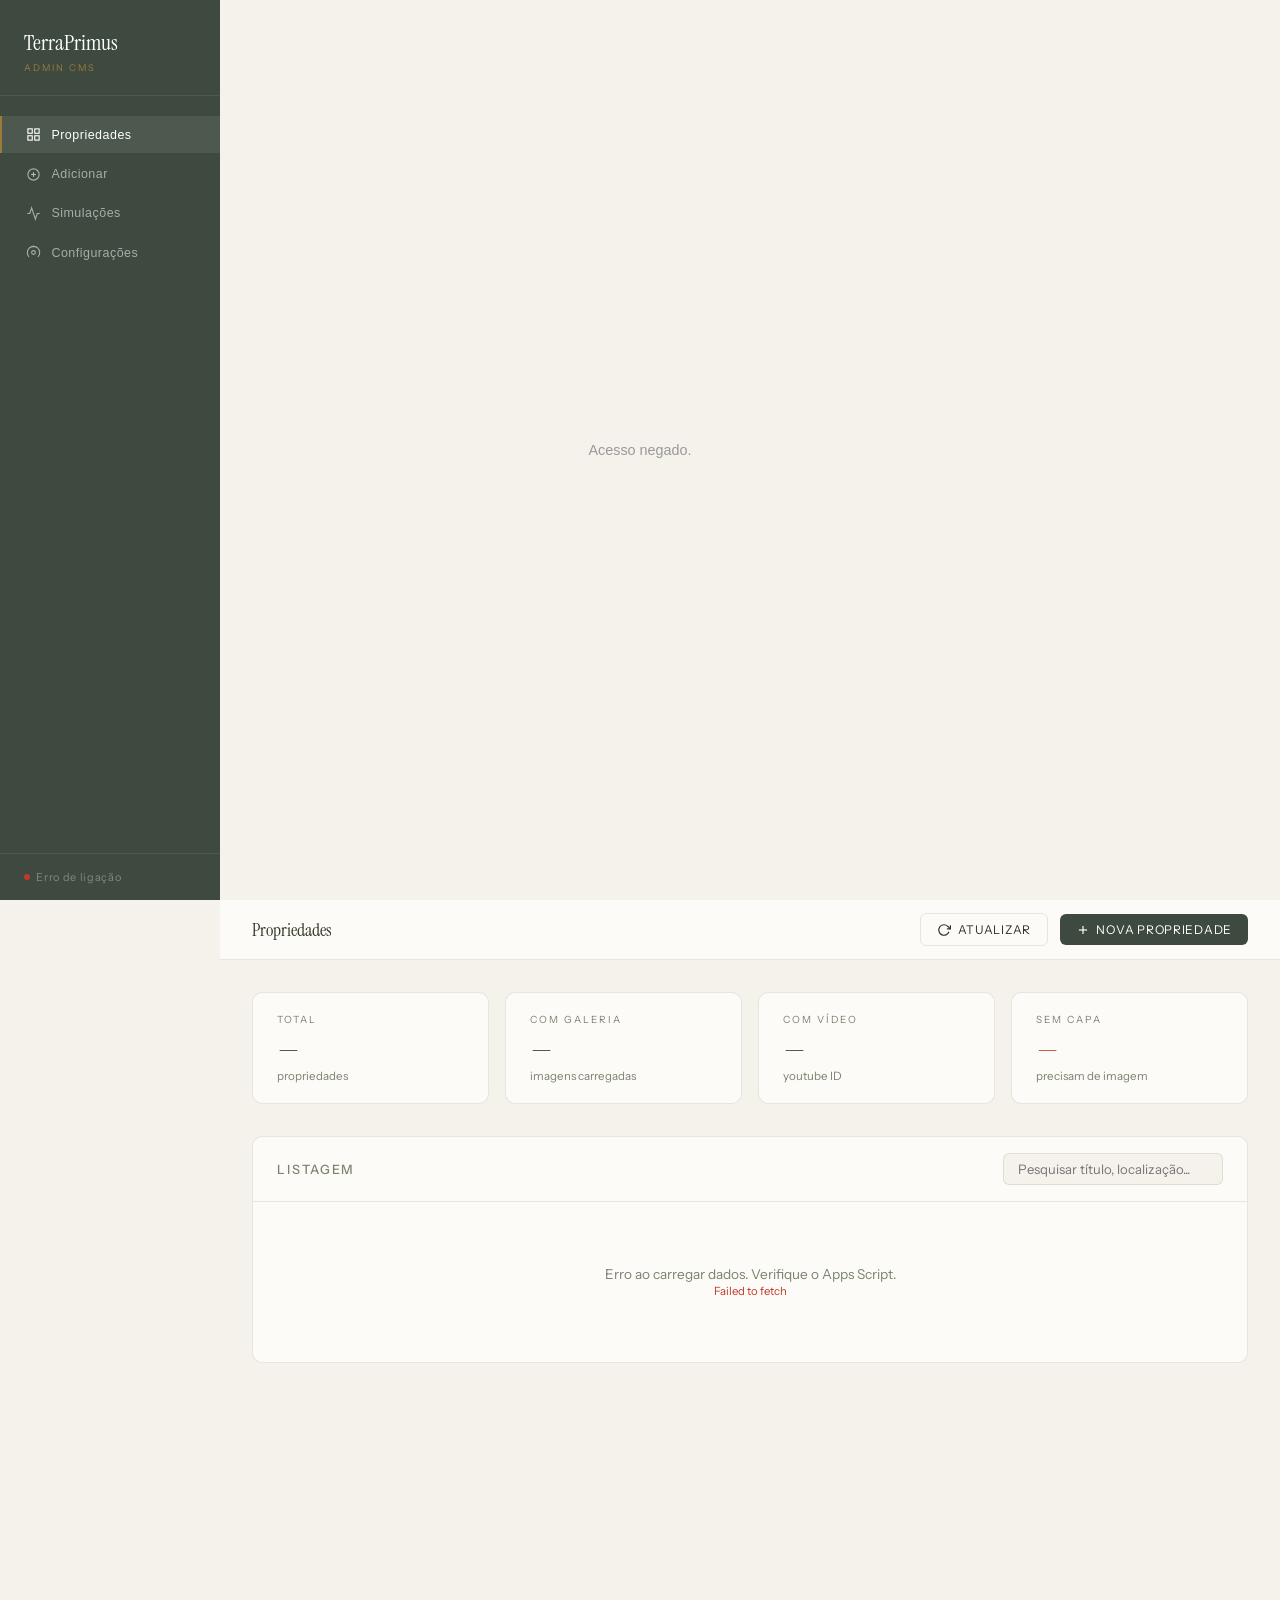
<file: admin.html>
<!DOCTYPE html>
<html lang="pt">
<head>
    <meta charset="UTF-8">
    <meta name="viewport" content="width=device-width, initial-scale=1.0">
    <title>TerraPrimus · Admin CMS</title>
    <link href="https://fonts.googleapis.com/css2?family=Instrument+Sans:wght@300;400;500;600&family=Instrument+Serif:ital@0;1&display=swap" rel="stylesheet">
    <style>
        :root {
            --bg:        #F5F2EC;
            --surface:   #FDFBF7;
            --border:    rgba(62,74,63,0.12);
            --olive:     #3E4A3F;
            --olive-lt:  #C9D2C2;
            --gold:      #9C7A3C;
            --text:      #2F3526;
            --muted:     #7A8270;
            --danger:    #C0392B;
            --success:   #2E7D32;
            --radius:    10px;
        }

        *, *::before, *::after { box-sizing: border-box; margin: 0; padding: 0; }

        body {
            font-family: 'Instrument Sans', sans-serif;
            background: var(--bg);
            color: var(--text);
            min-height: 100vh;
            font-size: 0.9rem;
        }

        /* ── LAYOUT ── */
        .layout { display: flex; min-height: 100vh; }

        /* ── SIDEBAR ── */
        .sidebar {
            width: 220px;
            flex-shrink: 0;
            background: var(--olive);
            display: flex;
            flex-direction: column;
            position: fixed;
            top: 0; left: 0;
            height: 100vh;
            z-index: 100;
        }

        .sidebar-logo {
            padding: 1.75rem 1.5rem 1.25rem;
            border-bottom: 1px solid rgba(255,255,255,0.08);
        }
        .sidebar-logo span {
            font-family: 'Instrument Serif', serif;
            font-size: 1.4rem;
            color: #fff;
            display: block;
        }
        .sidebar-logo small {
            font-size: 0.58rem;
            letter-spacing: 0.22em;
            text-transform: uppercase;
            color: var(--gold);
        }

        .sidebar-nav {
            flex: 1;
            padding: 1.25rem 0;
            display: flex;
            flex-direction: column;
            gap: 2px;
        }

        .nav-item {
            display: flex;
            align-items: center;
            gap: 0.65rem;
            padding: 0.7rem 1.5rem;
            color: rgba(255,255,255,0.55);
            cursor: pointer;
            font-size: 0.78rem;
            letter-spacing: 0.04em;
            transition: all 0.2s;
            border: none;
            background: none;
            width: 100%;
            text-align: left;
            border-left: 2px solid transparent;
        }
        .nav-item:hover { color: #fff; background: rgba(255,255,255,0.06); }
        .nav-item.active { color: #fff; border-left-color: var(--gold); background: rgba(255,255,255,0.08); }
        .nav-item svg { width: 15px; height: 15px; flex-shrink: 0; }

        .sidebar-footer {
            padding: 1rem 1.5rem;
            border-top: 1px solid rgba(255,255,255,0.08);
        }
        .sync-status {
            font-size: 0.68rem;
            letter-spacing: 0.06em;
            color: rgba(255,255,255,0.35);
            display: flex;
            align-items: center;
            gap: 0.4rem;
        }
        .sync-dot {
            width: 6px; height: 6px;
            border-radius: 50%;
            background: #4CAF50;
            flex-shrink: 0;
        }
        .sync-dot.loading { background: var(--gold); animation: pulse 1s infinite; }
        .sync-dot.error   { background: var(--danger); }

        @keyframes pulse { 0%,100%{opacity:1} 50%{opacity:0.3} }

        /* ── MAIN ── */
        .main {
            margin-left: 220px;
            flex: 1;
            display: flex;
            flex-direction: column;
            min-height: 100vh;
        }

        /* ── TOPBAR ── */
        .topbar {
            background: var(--surface);
            border-bottom: 1px solid var(--border);
            padding: 0 2rem;
            height: 60px;
            display: flex;
            align-items: center;
            justify-content: space-between;
            position: sticky;
            top: 0;
            z-index: 50;
        }
        .topbar-title {
            font-family: 'Instrument Serif', serif;
            font-size: 1.15rem;
            color: var(--text);
        }
        .topbar-actions { display: flex; align-items: center; gap: 0.75rem; }

        /* ── BUTTONS ── */
        .btn {
            display: inline-flex;
            align-items: center;
            gap: 0.4rem;
            padding: 0.5rem 1rem;
            font-family: 'Instrument Sans', sans-serif;
            font-size: 0.75rem;
            letter-spacing: 0.06em;
            text-transform: uppercase;
            cursor: pointer;
            border-radius: 6px;
            transition: all 0.2s;
            border: none;
        }
        .btn svg { width: 14px; height: 14px; }
        .btn-primary   { background: var(--olive); color: #fff; }
        .btn-primary:hover { background: #2c3630; }
        .btn-ghost     { background: transparent; color: var(--text); border: 1px solid var(--border); }
        .btn-ghost:hover { border-color: var(--olive); color: var(--olive); }
        .btn-danger    { background: transparent; color: var(--danger); border: 1px solid rgba(192,57,43,0.3); }
        .btn-danger:hover { background: var(--danger); color: #fff; }
        .btn-gold      { background: var(--gold); color: #fff; }
        .btn-gold:hover { background: #7d6230; }
        .btn:disabled  { opacity: 0.45; cursor: not-allowed; }

        /* ── CONTENT AREA ── */
        .content { padding: 2rem; flex: 1; }

        /* ── STATS ROW ── */
        .stats-row {
            display: grid;
            grid-template-columns: repeat(4, 1fr);
            gap: 1rem;
            margin-bottom: 2rem;
        }
        .stat-card {
            background: var(--surface);
            border: 1px solid var(--border);
            border-radius: var(--radius);
            padding: 1.25rem 1.5rem;
        }
        .stat-label {
            font-size: 0.62rem;
            letter-spacing: 0.2em;
            text-transform: uppercase;
            color: var(--muted);
            margin-bottom: 0.5rem;
        }
        .stat-value {
            font-family: 'Instrument Serif', serif;
            font-size: 2rem;
            color: var(--text);
            line-height: 1;
        }
        .stat-sub {
            font-size: 0.72rem;
            color: var(--muted);
            margin-top: 0.25rem;
        }

        /* ── TABLE ── */
        .table-wrap {
            background: var(--surface);
            border: 1px solid var(--border);
            border-radius: var(--radius);
            overflow: hidden;
        }
        .table-header {
            padding: 1rem 1.5rem;
            border-bottom: 1px solid var(--border);
            display: flex;
            align-items: center;
            justify-content: space-between;
            gap: 1rem;
        }
        .table-header h2 {
            font-family: 'Instrument Sans', sans-serif;
            font-size: 0.8rem;
            letter-spacing: 0.15em;
            text-transform: uppercase;
            color: var(--muted);
            font-weight: 500;
        }
        .search-input {
            padding: 0.45rem 0.85rem;
            border: 1px solid var(--border);
            border-radius: 6px;
            background: var(--bg);
            font-family: 'Instrument Sans', sans-serif;
            font-size: 0.82rem;
            color: var(--text);
            outline: none;
            width: 220px;
            transition: border-color 0.2s;
        }
        .search-input:focus { border-color: var(--olive); }

        table { width: 100%; border-collapse: collapse; }
        thead th {
            padding: 0.75rem 1rem;
            text-align: left;
            font-size: 0.65rem;
            letter-spacing: 0.18em;
            text-transform: uppercase;
            color: var(--muted);
            border-bottom: 1px solid var(--border);
            font-weight: 500;
            white-space: nowrap;
        }
        tbody tr {
            border-bottom: 1px solid var(--border);
            transition: background 0.15s;
        }
        tbody tr:last-child { border-bottom: none; }
        tbody tr:hover { background: rgba(62,74,63,0.03); }
        td {
            padding: 0.85rem 1rem;
            font-size: 0.83rem;
            vertical-align: middle;
        }
        .td-img img {
            width: 52px; height: 38px;
            object-fit: cover;
            border-radius: 4px;
            background: var(--bg);
        }
        .td-title { font-weight: 500; max-width: 200px; }
        .td-title span { display: block; overflow: hidden; text-overflow: ellipsis; white-space: nowrap; }
        .td-muted { color: var(--muted); }
        .td-actions { display: flex; gap: 0.4rem; white-space: nowrap; }

        /* BADGES */
        .badge {
            display: inline-flex;
            align-items: center;
            padding: 2px 8px;
            border-radius: 20px;
            font-size: 0.65rem;
            letter-spacing: 0.06em;
            font-weight: 500;
        }
        .badge-ok      { background: rgba(46,125,50,0.1);  color: var(--success); }
        .badge-warn    { background: rgba(156,122,60,0.12); color: var(--gold); }
        .badge-missing { background: rgba(192,57,43,0.1);  color: var(--danger); }

        /* ── MODAL ── */
        .modal-overlay {
            position: fixed; inset: 0;
            background: rgba(30,35,28,0.55);
            backdrop-filter: blur(4px);
            z-index: 200;
            display: flex;
            align-items: center;
            justify-content: center;
            padding: 1rem;
            opacity: 0;
            pointer-events: none;
            transition: opacity 0.2s;
        }
        .modal-overlay.open { opacity: 1; pointer-events: all; }

        .modal {
            background: var(--surface);
            border-radius: 14px;
            width: 100%;
            max-width: 680px;
            max-height: 90vh;
            overflow-y: auto;
            box-shadow: 0 24px 64px rgba(0,0,0,0.18);
            transform: translateY(12px);
            transition: transform 0.2s;
        }
        .modal-overlay.open .modal { transform: translateY(0); }

        .modal-head {
            padding: 1.5rem 1.75rem 1rem;
            border-bottom: 1px solid var(--border);
            display: flex;
            align-items: center;
            justify-content: space-between;
        }
        .modal-head h3 {
            font-family: 'Instrument Serif', serif;
            font-size: 1.3rem;
            color: var(--text);
        }
        .modal-close {
            background: none; border: none; cursor: pointer;
            color: var(--muted); font-size: 1.3rem; line-height: 1;
            transition: color 0.15s;
        }
        .modal-close:hover { color: var(--text); }

        .modal-body { padding: 1.5rem 1.75rem; }
        .modal-foot {
            padding: 1rem 1.75rem 1.5rem;
            border-top: 1px solid var(--border);
            display: flex;
            justify-content: flex-end;
            gap: 0.75rem;
        }

        /* ── FORM ── */
        .form-grid {
            display: grid;
            grid-template-columns: 1fr 1fr;
            gap: 1.25rem 1.5rem;
        }
        .form-group { display: flex; flex-direction: column; gap: 0.35rem; }
        .form-group.full { grid-column: 1 / -1; }
        .form-label {
            font-size: 0.65rem;
            letter-spacing: 0.18em;
            text-transform: uppercase;
            color: var(--muted);
            font-weight: 500;
        }
        .form-input, .form-select, .form-textarea {
            padding: 0.6rem 0.85rem;
            border: 1px solid var(--border);
            border-radius: 6px;
            background: var(--bg);
            font-family: 'Instrument Sans', sans-serif;
            font-size: 0.85rem;
            color: var(--text);
            outline: none;
            transition: border-color 0.2s;
            width: 100%;
        }
        .form-input:focus, .form-select:focus, .form-textarea:focus {
            border-color: var(--olive);
        }
        .form-textarea { resize: vertical; min-height: 90px; }

        /* IMAGE UPLOAD AREA */
        .img-upload-area {
            border: 1.5px dashed var(--border);
            border-radius: 8px;
            padding: 1.25rem;
            text-align: center;
            cursor: pointer;
            transition: all 0.2s;
            background: var(--bg);
            position: relative;
        }
        .img-upload-area:hover { border-color: var(--olive); }
        .img-upload-area input[type=file] {
            position: absolute; inset: 0;
            opacity: 0; cursor: pointer; width: 100%; height: 100%;
        }
        .img-preview {
            width: 100%; max-height: 140px;
            object-fit: cover;
            border-radius: 6px;
            margin-bottom: 0.5rem;
            display: none;
        }
        .img-upload-label {
            font-size: 0.75rem;
            color: var(--muted);
        }

        /* ── TOAST ── */
        .toast-container {
            position: fixed;
            bottom: 1.5rem; right: 1.5rem;
            display: flex;
            flex-direction: column;
            gap: 0.5rem;
            z-index: 999;
        }
        .toast {
            background: var(--olive);
            color: #fff;
            padding: 0.75rem 1.25rem;
            border-radius: 8px;
            font-size: 0.82rem;
            box-shadow: 0 8px 24px rgba(0,0,0,0.15);
            animation: slideIn 0.25s ease, fadeOut 0.4s ease 2.6s forwards;
            max-width: 320px;
        }
        .toast.error { background: var(--danger); }
        @keyframes slideIn  { from { transform: translateX(20px); opacity: 0; } to { transform: translateX(0); opacity: 1; } }
        @keyframes fadeOut  { to   { opacity: 0; transform: translateX(10px); } }

        /* ── EMPTY ── */
        .empty-state {
            padding: 4rem 2rem;
            text-align: center;
            color: var(--muted);
            font-size: 0.85rem;
        }

        /* ── LOADING SKELETON ── */
        .skeleton {
            background: linear-gradient(90deg, var(--border) 25%, rgba(62,74,63,0.06) 50%, var(--border) 75%);
            background-size: 200% 100%;
            animation: shimmer 1.4s infinite;
            border-radius: 4px;
        }
        @keyframes shimmer { 0%{background-position:200% 0} 100%{background-position:-200% 0} }

        /* ── CONFIRM MODAL ── */
        .confirm-modal {
            max-width: 400px;
        }
        .confirm-text {
            font-size: 0.9rem;
            line-height: 1.6;
            color: var(--muted);
            margin-bottom: 0.5rem;
        }

        /* ── TABS (views) ── */
        .view { display: none; }
        .view.active { display: block; }

        /* scrollbar */
        ::-webkit-scrollbar { width: 6px; }
        ::-webkit-scrollbar-track { background: transparent; }
        ::-webkit-scrollbar-thumb { background: var(--border); border-radius: 3px; }
    </style>
</head>
<body>

<!-- PASSWORD GATE -->
<script>
    const _auth = sessionStorage.getItem('tp_admin_auth');
    if (!_auth) {
        const pw = prompt('Admin · Palavra-passe:');
        if (pw !== 'passe') {
            document.body.innerHTML = '<div style="height:100vh;display:flex;align-items:center;justify-content:center;font-family:sans-serif;color:#999;font-size:0.9rem;">Acesso negado.</div>';
            throw new Error('Access denied');
        }
        sessionStorage.setItem('tp_admin_auth', '1');
    }
</script>

<div class="layout">

    <!-- SIDEBAR -->
    <aside class="sidebar">
        <div class="sidebar-logo">
            <span>TerraPrimus</span>
            <small>Admin CMS</small>
        </div>

        <nav class="sidebar-nav">
            <button class="nav-item active" data-view="properties">
                <svg viewBox="0 0 24 24" fill="none" stroke="currentColor" stroke-width="1.8"><rect x="3" y="3" width="7" height="7"/><rect x="14" y="3" width="7" height="7"/><rect x="3" y="14" width="7" height="7"/><rect x="14" y="14" width="7" height="7"/></svg>
                Propriedades
            </button>
            <button class="nav-item" data-view="add">
                <svg viewBox="0 0 24 24" fill="none" stroke="currentColor" stroke-width="1.8"><circle cx="12" cy="12" r="9"/><line x1="12" y1="8" x2="12" y2="16"/><line x1="8" y1="12" x2="16" y2="12"/></svg>
                Adicionar
            </button>
            <button class="nav-item" data-view="simulacoes">
                <svg viewBox="0 0 24 24" fill="none" stroke="currentColor" stroke-width="1.8"><polyline points="22 12 18 12 15 21 9 3 6 12 2 12"/></svg>
                Simulações
            </button>
            <button class="nav-item" data-view="settings">
                <svg viewBox="0 0 24 24" fill="none" stroke="currentColor" stroke-width="1.8"><circle cx="12" cy="12" r="3"/><path d="M19.07 4.93A10 10 0 0 0 4.93 19.07M19.07 19.07A10 10 0 0 0 4.93 4.93"/></svg>
                Configurações
            </button>
        </nav>

        <div class="sidebar-footer">
            <div class="sync-status">
                <div class="sync-dot loading" id="sync-dot"></div>
                <span id="sync-label">A sincronizar...</span>
            </div>
        </div>
    </aside>

    <!-- MAIN -->
    <main class="main">

        <!-- TOPBAR -->
        <div class="topbar">
            <span class="topbar-title" id="topbar-title">Propriedades</span>
            <div class="topbar-actions">
                <button class="btn btn-ghost" id="btn-refresh">
                    <svg viewBox="0 0 24 24" fill="none" stroke="currentColor" stroke-width="2"><polyline points="23 4 23 10 17 10"/><path d="M20.49 15a9 9 0 1 1-2.12-9.36L23 10"/></svg>
                    Atualizar
                </button>
                <button class="btn btn-primary" id="btn-add-top">
                    <svg viewBox="0 0 24 24" fill="none" stroke="currentColor" stroke-width="2"><line x1="12" y1="5" x2="12" y2="19"/><line x1="5" y1="12" x2="19" y2="12"/></svg>
                    Nova Propriedade
                </button>
            </div>
        </div>

        <!-- CONTENT -->
        <div class="content">

            <!-- VIEW: PROPERTIES -->
            <div class="view active" id="view-properties">

                <!-- STATS -->
                <div class="stats-row" id="stats-row">
                    <div class="stat-card">
                        <div class="stat-label">Total</div>
                        <div class="stat-value" id="stat-total">—</div>
                        <div class="stat-sub">propriedades</div>
                    </div>
                    <div class="stat-card">
                        <div class="stat-label">Com Galeria</div>
                        <div class="stat-value" id="stat-gallery">—</div>
                        <div class="stat-sub">imagens carregadas</div>
                    </div>
                    <div class="stat-card">
                        <div class="stat-label">Com Vídeo</div>
                        <div class="stat-value" id="stat-video">—</div>
                        <div class="stat-sub">youtube ID</div>
                    </div>
                    <div class="stat-card">
                        <div class="stat-label">Sem Capa</div>
                        <div class="stat-value" id="stat-noimg" style="color:var(--danger)">—</div>
                        <div class="stat-sub">precisam de imagem</div>
                    </div>
                </div>

                <!-- TABLE -->
                <div class="table-wrap">
                    <div class="table-header">
                        <h2>Listagem</h2>
                        <input class="search-input" type="text" id="search-input" placeholder="Pesquisar título, localização...">
                    </div>
                    <div id="table-container">
                        <div class="empty-state">A carregar dados...</div>
                    </div>
                </div>
            </div>

            <!-- VIEW: ADD (reuses modal form inline) -->
            <div class="view" id="view-add">
                <div class="table-wrap" style="padding:2rem;">
                    <h2 style="font-family:'Instrument Serif',serif; font-size:1.4rem; margin-bottom:1.5rem;">Nova Propriedade</h2>
                    <div id="add-form-container"></div>
                    <div style="margin-top:1.5rem; display:flex; gap:0.75rem; justify-content:flex-end;">
                        <button class="btn btn-ghost" id="btn-add-cancel">Cancelar</button>
                        <button class="btn btn-primary" id="btn-add-save">
                            <svg viewBox="0 0 24 24" fill="none" stroke="currentColor" stroke-width="2" style="width:14px;height:14px;"><polyline points="20 6 9 17 4 12"/></svg>
                            Guardar
                        </button>
                    </div>
                </div>
            </div>

            <!-- VIEW: SETTINGS -->
            <div class="view" id="view-settings">
                <div class="table-wrap" style="padding:2rem; max-width:560px;">
                    <h2 style="font-family:'Instrument Serif',serif; font-size:1.4rem; margin-bottom:0.5rem;">Configurações</h2>
                    <p style="color:var(--muted); font-size:0.83rem; margin-bottom:1.5rem;">Variáveis de configuração do CMS.</p>

                    <div style="display:flex; flex-direction:column; gap:1.25rem;">
                        <div class="form-group">
                            <label class="form-label">Apps Script URL</label>
                            <input class="form-input" id="cfg-url" value="https://script.google.com/macros/s/AKfycbytFuTGrN2UOao5b9QlLFudv2Lak_f0IBqdg6r69fduzt-UD062REk-vbA-7aLm27h1/exec" readonly>
                        </div>
                        <div class="form-group">
                            <label class="form-label">Pasta de Imagens (local dev)</label>
                            <input class="form-input" id="cfg-assets" value="./assets/" >
                        </div>
                        <div class="form-group">
                            <label class="form-label">Palavra-passe Admin</label>
                            <input class="form-input" type="password" value="passe" id="cfg-pw">
                        </div>
                        <div>
                            <button class="btn btn-ghost" onclick="toast('Configurações guardadas localmente.')">Guardar</button>
                        </div>
                    </div>
                </div>
            </div>

            <!-- VIEW: SIMULAÇÕES -->
            <div class="view" id="view-simulacoes">

                <div class="stats-row" id="sim-stats-row">
                    <div class="stat-card">
                        <div class="stat-label">Total</div>
                        <div class="stat-value" id="sim-stat-total">—</div>
                        <div class="stat-sub">simulações guardadas</div>
                    </div>
                    <div class="stat-card">
                        <div class="stat-label">Esta Semana</div>
                        <div class="stat-value" id="sim-stat-week">—</div>
                        <div class="stat-sub">nos últimos 7 dias</div>
                    </div>
                    <div class="stat-card">
                        <div class="stat-label">Simples</div>
                        <div class="stat-value" id="sim-stat-simple">—</div>
                        <div class="stat-sub">calculadora simples</div>
                    </div>
                    <div class="stat-card">
                        <div class="stat-label">Complexo</div>
                        <div class="stat-value" id="sim-stat-complex">—</div>
                        <div class="stat-sub">calculadora complexa</div>
                    </div>
                </div>

                <div class="table-wrap">
                    <div class="table-header">
                        <h2>Simulações</h2>
                        <div style="display:flex; gap:0.75rem; align-items:center;">
                            <input class="search-input" type="text" id="sim-search" placeholder="Pesquisar nome, email...">
                            <button class="btn btn-ghost" id="btn-export-csv">
                                <svg viewBox="0 0 24 24" fill="none" stroke="currentColor" stroke-width="2" style="width:13px;height:13px;"><path d="M21 15v4a2 2 0 0 1-2 2H5a2 2 0 0 1-2-2v-4"/><polyline points="7 10 12 15 17 10"/><line x1="12" y1="15" x2="12" y2="3"/></svg>
                                Exportar CSV
                            </button>
                        </div>
                    </div>
                    <div id="sim-table-container">
                        <div class="empty-state">A carregar simulações...</div>
                    </div>
                </div>

            </div>

        </div>
    </main>
</div>

<!-- EDIT MODAL -->
<div class="modal-overlay" id="edit-modal">
    <div class="modal">
        <div class="modal-head">
            <h3 id="modal-title">Editar Propriedade</h3>
            <button class="modal-close" id="modal-close-btn">✕</button>
        </div>
        <div class="modal-body" id="modal-body"></div>
        <div class="modal-foot">
            <button class="btn btn-ghost" id="modal-cancel">Cancelar</button>
            <button class="btn btn-primary" id="modal-save">
                <svg viewBox="0 0 24 24" fill="none" stroke="currentColor" stroke-width="2" style="width:14px;height:14px;"><polyline points="20 6 9 17 4 12"/></svg>
                Guardar
            </button>
        </div>
    </div>
</div>

<!-- CONFIRM DELETE MODAL -->
<div class="modal-overlay" id="confirm-modal">
    <div class="modal confirm-modal">
        <div class="modal-head">
            <h3>Confirmar Eliminação</h3>
            <button class="modal-close" onclick="closeConfirm()">✕</button>
        </div>
        <div class="modal-body">
            <p class="confirm-text">Tem a certeza que pretende eliminar esta propriedade? Esta ação não pode ser desfeita.</p>
            <p style="font-weight:500; font-size:0.9rem;" id="confirm-prop-name"></p>
        </div>
        <div class="modal-foot">
            <button class="btn btn-ghost" onclick="closeConfirm()">Cancelar</button>
            <button class="btn btn-danger" id="confirm-delete-btn">Eliminar</button>
        </div>
    </div>
</div>

<!-- SIMULATION DETAIL MODAL -->
<div class="modal-overlay" id="sim-modal">
    <div class="modal" style="max-width:560px;">
        <div class="modal-head">
            <h3 id="sim-modal-title">Detalhe da Simulação</h3>
            <button class="modal-close" onclick="closeSimModal()">✕</button>
        </div>
        <div class="modal-body" id="sim-modal-body"></div>
        <div class="modal-foot">
            <button class="btn btn-ghost" onclick="closeSimModal()">Fechar</button>
        </div>
    </div>
</div>

<!-- TOAST CONTAINER -->
<div class="toast-container" id="toast-container"></div>

<script>
// ─────────────────────────────────────────────────────
// CONFIG
// ─────────────────────────────────────────────────────
const API_URL = 'https://script.google.com/macros/s/AKfycbytFuTGrN2UOao5b9QlLFudv2Lak_f0IBqdg6r69fduzt-UD062REk-vbA-7aLm27h1/exec';

const FIELDS = [
    { key: 'id',            label: 'ID',               type: 'text',     readonly: true },
    { key: 'title',         label: 'Título',            type: 'text',     required: true },
    { key: 'location',      label: 'Localização',       type: 'text',     required: true },
    { key: 'tipologia',     label: 'Tipologia',         type: 'select',   options: ['Herdade','Quinta','Terreno','Moradia','Apartamento'] },
    { key: 'price',         label: 'Preço (display)',   type: 'text',     placeholder: 'ex: 1 250 000 €' },
    { key: 'priceValue',    label: 'Preço (número)',    type: 'number',   placeholder: 'ex: 1250000' },
    { key: 'areaConstruida',label: 'Área Construída m²',type: 'number' },
    { key: 'areaTerreno',   label: 'Área Terreno ha',   type: 'number' },
    { key: 'quartos',       label: 'Quartos',           type: 'number' },
    { key: 'gallery_ids',   label: 'Galeria de Imagens', type: 'gallery', full: true },
    { key: 'youtube_id',    label: 'YouTube ID',        type: 'text',     placeholder: 'ex: dQw4w9WgXcQ' },
    { key: 'description',   label: 'Descrição',         type: 'textarea', full: true },
];

// ─────────────────────────────────────────────────────
// STATE
// ─────────────────────────────────────────────────────
let allProperties = [];
let editingId = null;
let deleteId  = null;

// ─────────────────────────────────────────────────────
// TOAST
// ─────────────────────────────────────────────────────
function toast(msg, isError = false) {
    const el = document.createElement('div');
    el.className = 'toast' + (isError ? ' error' : '');
    el.textContent = msg;
    document.getElementById('toast-container').appendChild(el);
    setTimeout(() => el.remove(), 3200);
}

// ─────────────────────────────────────────────────────
// SYNC STATUS
// ─────────────────────────────────────────────────────
function setSyncStatus(state, label) {
    const dot = document.getElementById('sync-dot');
    dot.className = 'sync-dot' + (state === 'loading' ? ' loading' : state === 'error' ? ' error' : '');
    document.getElementById('sync-label').textContent = label;
}

// ─────────────────────────────────────────────────────
// API
// ─────────────────────────────────────────────────────
async function apiGet() {
    setSyncStatus('loading', 'A carregar...');
    const res  = await fetch(API_URL);
    const json = await res.json();
    if (!json.ok) throw new Error(json.error);
    setSyncStatus('ok', 'Sincronizado');
    return json.data;
}

async function apiPost(payload) {
    setSyncStatus('loading', 'A guardar...');
    const res  = await fetch(API_URL, {
        method: 'POST',
        body: JSON.stringify(payload)
    });
    const json = await res.json();
    if (!json.ok) throw new Error(json.error);
    setSyncStatus('ok', 'Guardado ✓');
    return json;
}

// ─────────────────────────────────────────────────────
// LOAD & RENDER TABLE
// ─────────────────────────────────────────────────────
async function loadProperties() {
    try {
        allProperties = await apiGet();
        renderStats();
        renderTable(allProperties);
    } catch(e) {
        setSyncStatus('error', 'Erro de ligação');
        toast('Erro ao carregar: ' + e.message, true);
        document.getElementById('table-container').innerHTML =
            `<div class="empty-state">Erro ao carregar dados. Verifique o Apps Script.<br><small style="color:var(--danger)">${e.message}</small></div>`;
    }
}

function renderStats() {
    const total    = allProperties.length;
    const gallery  = allProperties.filter(p => p.gallery_ids && p.gallery_ids.length > 5).length;
    const video    = allProperties.filter(p => p.youtube_id  && p.youtube_id.length  > 3).length;
    const noimg    = allProperties.filter(p => !p.image_capa || p.image_capa.trim() === '').length;
    document.getElementById('stat-total').textContent   = total;
    document.getElementById('stat-gallery').textContent = gallery;
    document.getElementById('stat-video').textContent   = video;
    document.getElementById('stat-noimg').textContent   = noimg;
}

function renderTable(data) {
    const container = document.getElementById('table-container');
    if (!data.length) {
        container.innerHTML = '<div class="empty-state">Nenhuma propriedade encontrada.</div>';
        return;
    }

    container.innerHTML = `
        <table>
            <thead>
                <tr>
                    <th>Capa</th>
                    <th>ID</th>
                    <th>Título</th>
                    <th>Localização</th>
                    <th>Tipologia</th>
                    <th>Preço</th>
                    <th>Área</th>
                    <th>Media</th>
                    <th>Ações</th>
                </tr>
            </thead>
            <tbody>
                ${data.map(p => `
                    <tr>
                        <td class="td-img">
                            <img src="${p.image_capa || 'https://placehold.co/80x60?text=—'}"
                                 onerror="this.src='https://placehold.co/80x60?text=—'"
                                 alt="">
                        </td>
                        <td class="td-muted">${p.id}</td>
                        <td class="td-title"><span title="${p.title}">${p.title || '—'}</span></td>
                        <td class="td-muted">${p.location || '—'}</td>
                        <td class="td-muted">${p.tipologia || '—'}</td>
                        <td>${p.price || '—'}</td>
                        <td class="td-muted">${p.areaTerreno ? p.areaTerreno + ' ha' : p.areaConstruida ? p.areaConstruida + ' m²' : '—'}</td>
                        <td>
                            ${p.gallery_ids && p.gallery_ids.length > 5
                                ? '<span class="badge badge-ok">Galeria</span>'
                                : '<span class="badge badge-warn">Sem Galeria</span>'}
                            ${p.youtube_id && p.youtube_id.length > 3
                                ? '<span class="badge badge-ok" style="margin-left:3px;">Vídeo</span>'
                                : ''}
                        </td>
                        <td class="td-actions">
                            <button class="btn btn-ghost" onclick="openEdit(${p.id})" style="padding:0.35rem 0.7rem;">
                                <svg viewBox="0 0 24 24" fill="none" stroke="currentColor" stroke-width="2" style="width:13px;height:13px;"><path d="M11 4H4a2 2 0 0 0-2 2v14a2 2 0 0 0 2 2h14a2 2 0 0 0 2-2v-7"/><path d="M18.5 2.5a2.121 2.121 0 0 1 3 3L12 15l-4 1 1-4 9.5-9.5z"/></svg>
                                Editar
                            </button>
                            <button class="btn btn-danger" onclick="openConfirmDelete(${p.id})" style="padding:0.35rem 0.7rem;">
                                <svg viewBox="0 0 24 24" fill="none" stroke="currentColor" stroke-width="2" style="width:13px;height:13px;"><polyline points="3 6 5 6 21 6"/><path d="M19 6l-1 14H6L5 6"/><path d="M10 11v6M14 11v6"/><path d="M9 6V4h6v2"/></svg>
                            </button>
                        </td>
                    </tr>
                `).join('')}
            </tbody>
        </table>
    `;
}

// ─────────────────────────────────────────────────────
// SEARCH
// ─────────────────────────────────────────────────────
document.getElementById('search-input').addEventListener('input', function() {
    const q = this.value.toLowerCase().trim();
    const filtered = q
        ? allProperties.filter(p =>
            (p.title    || '').toLowerCase().includes(q) ||
            (p.location || '').toLowerCase().includes(q) ||
            (p.tipologia|| '').toLowerCase().includes(q))
        : allProperties;
    renderTable(filtered);
});

// ─────────────────────────────────────────────────────
// FORM BUILDER
// ─────────────────────────────────────────────────────
function buildForm(data = {}) {
    return `
        <div class="form-grid">
            ${FIELDS.map(f => {
                const val = data[f.key] !== undefined ? data[f.key] : '';
                const fullClass = f.full ? 'full' : '';

                if (f.type === 'textarea') return `
                    <div class="form-group ${fullClass}">
                        <label class="form-label">${f.label}</label>
                        <textarea class="form-textarea" name="${f.key}" placeholder="${f.placeholder||''}">${val}</textarea>
                    </div>`;

                if (f.type === 'select') return `
                    <div class="form-group ${fullClass}">
                        <label class="form-label">${f.label}</label>
                        <select class="form-select" name="${f.key}">
                            <option value="">—</option>
                            ${f.options.map(o => `<option value="${o}" ${val===o?'selected':''}>${o}</option>`).join('')}
                        </select>
                    </div>`;

                if (f.type === 'gallery') return `
                    <div class="form-group full">
                        <label class="form-label">${f.label}</label>
                        <input type="hidden" name="${f.key}" id="gallery-hidden" value="${val}">
                        <div style="display:flex; flex-direction:column; gap:0.75rem;">
                            <div id="gallery-grid" style="display:grid; grid-template-columns:repeat(auto-fill,minmax(100px,1fr)); gap:0.6rem; min-height:40px;">
                                ${val && val.trim() ? val.split(',').map((path,i) => path.trim()).filter(Boolean).map((path,i) => `
                                    <div style="position:relative; aspect-ratio:4/3; border-radius:6px; overflow:hidden; border:1px solid rgba(62,74,63,0.12);">
                                        <img src="${path}" onerror="this.src='https://placehold.co/100x75?text=?'" style="width:100%;height:100%;object-fit:cover;" alt="">
                                        <button onclick="removeGalleryItem(${i})" style="position:absolute;top:4px;right:4px;background:rgba(192,57,43,0.85);color:#fff;border:none;border-radius:50%;width:20px;height:20px;font-size:0.7rem;cursor:pointer;">✕</button>
                                        <div style="position:absolute;bottom:0;left:0;right:0;background:rgba(0,0,0,0.55);color:#fff;font-size:0.55rem;padding:2px 4px;overflow:hidden;text-overflow:ellipsis;white-space:nowrap;">${path.split('/').pop()}</div>
                                    </div>`).join('') : '<div style="padding:1.5rem;text-align:center;color:var(--muted);font-size:0.78rem;border:1.5px dashed rgba(62,74,63,0.12);border-radius:8px;grid-column:1/-1;">Sem imagens na galeria.</div>'}
                            </div>
                            <div style="display:flex;gap:0.5rem;align-items:center;flex-wrap:wrap;">
                                <label style="display:flex;align-items:center;gap:0.5rem;padding:0.5rem 1rem;border:1.5px dashed rgba(62,74,63,0.12);border-radius:6px;background:var(--bg);color:var(--muted);font-size:0.75rem;cursor:pointer;position:relative;font-family:'Instrument Sans',sans-serif;">
                                    <input type="file" accept="image/*" multiple onchange="addGalleryFiles(this)" style="position:absolute;inset:0;opacity:0;cursor:pointer;width:100%;height:100%;">
                                    + Adicionar imagens
                                </label>
                                <input type="text" id="gallery-manual-input" placeholder="./assets/foto.jpg" style="padding:0.5rem 0.75rem;border:1px solid rgba(62,74,63,0.12);border-radius:6px;background:var(--bg);font-family:'Instrument Sans',sans-serif;font-size:0.82rem;width:200px;outline:none;" onkeydown="if(event.key==='Enter'){event.preventDefault();addGalleryManual();}">
                                <button type="button" class="btn btn-ghost" onclick="addGalleryManual()" style="padding:0.4rem 0.75rem;">Adicionar</button>
                            </div>
                            <small style="color:var(--muted);font-size:0.68rem;">Clique no ✕ vermelho para remover. A <strong>primeira imagem</strong> é usada como capa.</small>
                        </div>
                    </div>`;

                if (f.type === 'image') return `
                    <div class="form-group full">
                        <label class="form-label">${f.label}</label>
                        <input class="form-input" name="${f.key}" type="text" value="${val}" placeholder="${f.placeholder||''}">
                        <div class="img-upload-area" style="margin-top:0.5rem;">
                            <input type="file" accept="image/*" onchange="previewImage(this, '${f.key}')">
                            <img class="img-preview" id="preview-${f.key}" src="${val||''}" style="${val?'display:block':''}" alt="">
                            <div class="img-upload-label">
                                ${val ? 'Alterar imagem' : 'Clique ou arraste uma imagem'}
                                <br><small>Ficheiro local — o caminho será copiado para o campo URL</small>
                            </div>
                        </div>
                    </div>`;

                return `
                    <div class="form-group ${fullClass}">
                        <label class="form-label">${f.label}</label>
                        <input class="form-input" name="${f.key}" type="${f.type}" value="${val}"
                               placeholder="${f.placeholder||''}"
                               ${f.readonly ? 'readonly style="opacity:0.45;cursor:default"' : ''}>
                    </div>`;
            }).join('')}
        </div>
    `;
}

function previewImage(input, key) {
    const file = input.files[0];
    if (!file) return;
    const url = URL.createObjectURL(file);
    const preview = document.getElementById('preview-' + key);
    if (preview) { preview.src = url; preview.style.display = 'block'; }
    // Also set the URL input to the local filename (user replaces with real path)
    const urlInput = input.closest('.form-group').querySelector(`input[name="${key}"]`);
    const propId = document.querySelector('[name="id"]')?.value?.trim();
    const folder = propId ? 'fotos_' + propId : 'fotos_new';
    if (urlInput) urlInput.value = './assets/' + folder + '/' + file.name;
}

function collectForm(container) {
    const row = {};
    container.querySelectorAll('[name]').forEach(el => {
        row[el.name] = el.value;
    });
    return row;
}

// ─────────────────────────────────────────────────────
// EDIT MODAL
// ─────────────────────────────────────────────────────
function openEdit(id) {
    const prop = allProperties.find(p => String(p.id) === String(id));
    if (!prop) return;
    editingId = id;
    document.getElementById('modal-title').textContent = 'Editar — ' + (prop.title || 'Propriedade');
    document.getElementById('modal-body').innerHTML = buildForm(prop);
    buildGalleryGrid();
    document.getElementById('edit-modal').classList.add('open');
}

document.getElementById('modal-close-btn').onclick = closeModal;
document.getElementById('modal-cancel').onclick    = closeModal;
document.getElementById('edit-modal').addEventListener('click', e => {
    if (e.target === e.currentTarget) closeModal();
});

function closeModal() {
    document.getElementById('edit-modal').classList.remove('open');
    editingId = null;
}

document.getElementById('modal-save').onclick = async () => {
    const row = collectForm(document.getElementById('modal-body'));
    row.id = editingId;
    try {
        document.getElementById('modal-save').disabled = true;
        await apiPost({ action: 'update', row });
        toast('Propriedade atualizada com sucesso.');
        closeModal();
        await loadProperties();
    } catch(e) {
        toast('Erro ao guardar: ' + e.message, true);
    } finally {
        document.getElementById('modal-save').disabled = false;
    }
};

// ─────────────────────────────────────────────────────
// ADD
// ─────────────────────────────────────────────────────
function renderAddForm() {
    document.getElementById('add-form-container').innerHTML = buildForm({});
}

document.getElementById('btn-add-save').onclick = async () => {
    const row = collectForm(document.getElementById('add-form-container'));
    if (!row.title || !row.location) {
        toast('Título e Localização são obrigatórios.', true);
        return;
    }
    try {
        document.getElementById('btn-add-save').disabled = true;
        await apiPost({ action: 'add', row });
        toast('Propriedade adicionada com sucesso!');
        switchView('properties');
        await loadProperties();
    } catch(e) {
        toast('Erro ao adicionar: ' + e.message, true);
    } finally {
        document.getElementById('btn-add-save').disabled = false;
    }
};

document.getElementById('btn-add-cancel').onclick = () => switchView('properties');

// ─────────────────────────────────────────────────────
// DELETE
// ─────────────────────────────────────────────────────
function openConfirmDelete(id) {
    deleteId = id;
    const prop = allProperties.find(p => String(p.id) === String(id));
    document.getElementById('confirm-prop-name').textContent = prop ? `"${prop.title}" · ID ${id}` : `ID ${id}`;
    document.getElementById('confirm-modal').classList.add('open');
}

function closeConfirm() {
    document.getElementById('confirm-modal').classList.remove('open');
    deleteId = null;
}

document.getElementById('confirm-delete-btn').onclick = async () => {
    if (!deleteId) return;
    try {
        document.getElementById('confirm-delete-btn').disabled = true;
        await apiPost({ action: 'delete', id: deleteId });
        toast('Propriedade eliminada.');
        closeConfirm();
        await loadProperties();
    } catch(e) {
        toast('Erro ao eliminar: ' + e.message, true);
    } finally {
        document.getElementById('confirm-delete-btn').disabled = false;
    }
};

document.getElementById('confirm-modal').addEventListener('click', e => {
    if (e.target === e.currentTarget) closeConfirm();
});

// ─────────────────────────────────────────────────────
// NAV / VIEWS
// ─────────────────────────────────────────────────────
const viewTitles = {
    properties:  'Propriedades',
    add:         'Nova Propriedade',
    simulacoes:  'Simulações',
    settings:    'Configurações'
};

function switchView(name) {
    document.querySelectorAll('.view').forEach(v => v.classList.remove('active'));
    document.querySelectorAll('.nav-item').forEach(n => n.classList.remove('active'));
    document.getElementById('view-' + name).classList.add('active');
    document.querySelector(`[data-view="${name}"]`).classList.add('active');
    document.getElementById('topbar-title').textContent = viewTitles[name] || name;
    if (name === 'add') renderAddForm();
    if (name === 'simulacoes') loadSimulations();
}

document.querySelectorAll('.nav-item').forEach(btn => {
    btn.addEventListener('click', () => switchView(btn.dataset.view));
});

document.getElementById('btn-add-top').onclick = () => switchView('add');
document.getElementById('btn-refresh').onclick = loadProperties;

// ─────────────────────────────────────────────────────
// GALLERY — drag to reorder + click to set cover
// ─────────────────────────────────────────────────────
let dragSrcIndex = null;

function buildGalleryGrid() {
    const hidden = document.getElementById('gallery-hidden');
    const grid   = document.getElementById('gallery-grid');
    if (!hidden || !grid) return;

    const paths = hidden.value.split(',').map(p => p.trim()).filter(Boolean);

    if (!paths.length) {
        grid.innerHTML = '<div style="padding:1.5rem;text-align:center;color:var(--muted);font-size:0.78rem;border:1.5px dashed rgba(62,74,63,0.12);border-radius:8px;grid-column:1/-1;">Sem imagens na galeria.</div>';
        return;
    }

    // Get current cover to highlight it
    const coverInput = document.querySelector('[name="image_capa"]');
    const currentCover = coverInput ? coverInput.value.trim() : '';

    grid.innerHTML = paths.map((path, i) => {
        const isCover = path === currentCover;
        return `
        <div
            draggable="true"
            data-index="${i}"
            ondragstart="onDragStart(event, ${i})"
            ondragover="onDragOver(event)"
            ondragleave="onDragLeave(event)"
            ondrop="onDrop(event, ${i})"
            ondragend="onDragEnd(event)"
            style="position:relative; aspect-ratio:4/3; border-radius:6px;
                   border:2px solid ${isCover ? 'var(--gold)' : 'rgba(62,74,63,0.12)'};
                   cursor:grab; transition: border-color 0.2s, opacity 0.2s;">

            <img src="${path}"
                 onerror="this.src='https://placehold.co/100x75?text=?'"
                 style="width:100%; height:100%; object-fit:cover; display:block; pointer-events:none;
                        border-radius:4px; overflow:hidden;"
                 alt="">

            <!-- COVER badge -->
            ${isCover ? `
            <div style="position:absolute;top:4px;left:4px;background:var(--gold);color:#fff;
                        font-size:0.5rem;letter-spacing:0.1em;text-transform:uppercase;
                        padding:2px 6px;border-radius:3px;font-weight:600;
                        pointer-events:none;">
                Capa
            </div>` : ''}

            <!-- SET AS COVER button -->
            ${!isCover ? `
            <button
                onclick="setCover('${path.replace(/'/g, "\\'")}')"
                title="Definir como capa"
                style="position:absolute;top:4px;left:4px;background:rgba(156,122,60,0.85);
                       color:#fff;border:none;border-radius:3px;padding:2px 6px;
                       font-size:0.55rem;letter-spacing:0.06em;text-transform:uppercase;
                       cursor:pointer;font-family:'Instrument Sans',sans-serif;">
                ★ Capa
            </button>` : ''}

            <!-- REMOVE button -->
            <button
                onclick="removeGalleryItem(${i})"
                style="position:absolute;top:4px;right:4px;background:rgba(192,57,43,0.85);
                       color:#fff;border:none;border-radius:50%;width:20px;height:20px;
                       font-size:0.7rem;cursor:pointer;display:flex;align-items:center;justify-content:center;">
                ✕
            </button>

            <!-- DRAG HANDLE hint -->
            <div style="position:absolute;bottom:0;left:0;right:0;background:rgba(0,0,0,0.5);
                        color:#fff;font-size:0.55rem;padding:2px 6px;
                        display:flex;justify-content:space-between;align-items:center;
                        pointer-events:none;">
                <span style="overflow:hidden;text-overflow:ellipsis;white-space:nowrap;">${path.split('/').pop()}</span>
                <span style="opacity:0.6;flex-shrink:0;margin-left:4px;">⠿</span>
            </div>

        </div>`;
    }).join('');
}

function setCover(path) {
    const coverInput = document.querySelector('[name="image_capa"]');
    if (coverInput) {
        coverInput.value = path;
        // Also update the preview image if visible
        const preview = document.getElementById('preview-image_capa');
        if (preview) { preview.src = path; preview.style.display = 'block'; }
    }
    buildGalleryGrid(); // re-render to show gold border on new cover
}

// ── DRAG AND DROP ──────────────────────────────────
function onDragStart(event, index) {
    dragSrcIndex = index;
    event.dataTransfer.effectAllowed = 'move';
    event.dataTransfer.setData('text/plain', index);
    setTimeout(() => {
        const el = event.target.closest('[draggable]');
        if (el) el.style.opacity = '0.4';
    }, 0);
}

function onDragOver(event) {
    event.preventDefault();
    event.dataTransfer.dropEffect = 'move';
    event.currentTarget.style.borderColor = 'var(--olive)';
}

function onDragLeave(event) {
    event.currentTarget.style.borderColor = 'rgba(62,74,63,0.12)';
}

function onDrop(event, targetIndex) {
    event.preventDefault();
    if (dragSrcIndex === null || dragSrcIndex === targetIndex) return;

    const hidden = document.getElementById('gallery-hidden');
    if (!hidden) return;

    const paths = hidden.value.split(',').map(p => p.trim()).filter(Boolean);

    // Reorder: remove from old position, insert at new position
    const moved = paths.splice(dragSrcIndex, 1)[0];
    paths.splice(targetIndex, 0, moved);

    hidden.value = paths.join(',');
    buildGalleryGrid();
}

function onDragEnd(event) {
    const el = event.target.closest('[draggable]');
    if (el) el.style.opacity = '1';
    dragSrcIndex = null;
    buildGalleryGrid();
}

// ── REMOVE ────────────────────────────────────────
function removeGalleryItem(i) {
    const hidden = document.getElementById('gallery-hidden');
    if (!hidden) return;
    const paths = hidden.value.split(',').map(p => p.trim()).filter(Boolean);

    // If removing the current cover, clear the cover field
    const coverInput = document.querySelector('[name="image_capa"]');
    if (coverInput && coverInput.value.trim() === paths[i]) {
        coverInput.value = '';
        const preview = document.getElementById('preview-image_capa');
        if (preview) preview.style.display = 'none';
    }

    paths.splice(i, 1);
    hidden.value = paths.join(',');
    buildGalleryGrid();
}

// ── ADD FILES ─────────────────────────────────────
function addGalleryFiles(input) {
    const hidden = document.getElementById('gallery-hidden');
    if (!hidden) return;
    const propId = document.querySelector('[name="id"]')?.value?.trim();
    const folder = propId ? 'fotos_' + propId : 'fotos_new';
    const paths  = hidden.value.split(',').map(p => p.trim()).filter(Boolean);
    Array.from(input.files).forEach(f => {
        const p = './assets/' + folder + '/' + f.name;
        if (!paths.includes(p)) paths.push(p);
    });
    hidden.value = paths.join(',');
    buildGalleryGrid();
    input.value = '';
}

// ── ADD MANUAL URL ────────────────────────────────
function addGalleryManual() {
    const input  = document.getElementById('gallery-manual-input');
    const hidden = document.getElementById('gallery-hidden');
    if (!input || !hidden || !input.value.trim()) return;
    const paths = hidden.value.split(',').map(p => p.trim()).filter(Boolean);
    if (!paths.includes(input.value.trim())) {
        paths.push(input.value.trim());
        hidden.value = paths.join(',');
        buildGalleryGrid();
    }
    input.value = '';
}

// ─────────────────────────────────────────────────────
// NAV — add simulacoes to viewTitles
// ─────────────────────────────────────────────────────

// ─────────────────────────────────────────────────────
// SIMULAÇÕES
// ─────────────────────────────────────────────────────
let allSimulations = [];

async function loadSimulations() {
    try {
        setSyncStatus('loading', 'A carregar...');
        const res  = await fetch(API_URL + '?action=getSimulations');
        const json = await res.json();
        if (!json.ok) throw new Error(json.error || 'Erro desconhecido');
        allSimulations = json.data || [];
        renderSimStats();
        renderSimTable(allSimulations);
        setSyncStatus('ok', 'Sincronizado');
    } catch(e) {
        setSyncStatus('error', 'Erro de ligação');
        toast('Erro ao carregar simulações: ' + e.message, true);
        document.getElementById('sim-table-container').innerHTML =
            `<div class="empty-state">Erro ao carregar dados.<br><small style="color:var(--danger)">${e.message}</small></div>`;
    }
}

function renderSimStats() {
    const total   = allSimulations.length;
    const now     = new Date();
    const week    = allSimulations.filter(s => {
        if (!s.date) return false;
        const parts = s.date.split(/[\/,\s:]+/);
        const d = new Date(parts[2], parts[1]-1, parts[0]);
        return (now - d) / (1000 * 60 * 60 * 24) <= 7;
    }).length;
    const simple  = allSimulations.filter(s => (s.calculator || '').toLowerCase().includes('simples')).length;
    const complex = allSimulations.filter(s => (s.calculator || '').toLowerCase().includes('complexo')).length;

    document.getElementById('sim-stat-total').textContent   = total;
    document.getElementById('sim-stat-week').textContent    = week;
    document.getElementById('sim-stat-simple').textContent  = simple;
    document.getElementById('sim-stat-complex').textContent = complex;
}

function renderSimTable(data) {
    const container = document.getElementById('sim-table-container');
    if (!data.length) {
        container.innerHTML = '<div class="empty-state">Nenhuma simulação encontrada.</div>';
        return;
    }
    container.innerHTML = `
        <table>
            <thead>
                <tr>
                    <th>Data</th>
                    <th>Nome</th>
                    <th>Email</th>
                    <th>Telefone</th>
                    <th>Calculadora</th>
                    <th>Tipo Projeto</th>
                    <th>Investimento</th>
                    <th>Rentabilidade</th>
                    <th>Ações</th>
                </tr>
            </thead>
            <tbody>
                ${data.map((s, i) => `
                    <tr>
                        <td class="td-muted" style="white-space:nowrap;">${s.date || '—'}</td>
                        <td style="font-weight:500;">${s.name || '—'}</td>
                        <td class="td-muted">${s.email || '—'}</td>
                        <td class="td-muted">${s.phone || '—'}</td>
                        <td>
                            <span class="badge ${(s.calculator||'').toLowerCase().includes('complexo') ? 'badge-warn' : 'badge-ok'}">
                                ${s.calculator || '—'}
                            </span>
                        </td>
                        <td class="td-muted">${s.projectType || '—'}</td>
                        <td class="td-muted">${s.investment ? Number(s.investment).toLocaleString('pt-PT') + ' €' : '—'}</td>
                        <td style="font-weight:500; color:var(--success);">${s.rentabilidade || '—'}</td>
                        <td>
                            <button class="btn btn-ghost" onclick="openSimModal(${i})" style="padding:0.35rem 0.7rem;">
                                <svg viewBox="0 0 24 24" fill="none" stroke="currentColor" stroke-width="2" style="width:13px;height:13px;"><circle cx="11" cy="11" r="8"/><line x1="21" y1="21" x2="16.65" y2="16.65"/></svg>
                                Ver
                            </button>
                        </td>
                    </tr>
                `).join('')}
            </tbody>
        </table>
    `;
}

function openSimModal(index) {
    const s = allSimulations[index];
    if (!s) return;
    document.getElementById('sim-modal-title').textContent = s.name || 'Simulação';
    document.getElementById('sim-modal-body').innerHTML = `
        <div style="display:flex; flex-direction:column; gap:1rem;">

            <div style="display:grid; grid-template-columns:1fr 1fr; gap:0.75rem 1.5rem;">
                ${[
                    ['Data',          s.date],
                    ['Calculadora',   s.calculator],
                    ['Tipo Projeto',  s.projectType],
                    ['Nome',          s.name],
                    ['Email',         s.email],
                    ['Telefone',      s.phone],
                    ['Investimento',  s.investment ? Number(s.investment).toLocaleString('pt-PT') + ' €' : '—'],
                    ['Rentabilidade', s.rentabilidade],
                    ['Revenue',       s.revenue],
                    ['Cashflow',      s.cashflow],
                    ['Payback',       s.payback],
                ].map(([label, val]) => `
                    <div>
                        <div style="font-size:0.62rem; letter-spacing:0.18em; text-transform:uppercase; color:var(--muted); margin-bottom:0.2rem;">${label}</div>
                        <div style="font-size:0.88rem; color:var(--text); font-weight:500;">${val || '—'}</div>
                    </div>
                `).join('')}
            </div>

            ${s.inputsDetail ? `
            <div style="border-top:1px solid var(--border); padding-top:1rem;">
                <div style="font-size:0.62rem; letter-spacing:0.18em; text-transform:uppercase; color:var(--muted); margin-bottom:0.5rem;">Inputs</div>
                <div style="font-size:0.78rem; color:var(--muted); line-height:1.8;">${s.inputsDetail.split(' | ').join('<br>')}</div>
            </div>` : ''}

            ${s.resultsDetail ? `
            <div style="border-top:1px solid var(--border); padding-top:1rem;">
                <div style="font-size:0.62rem; letter-spacing:0.18em; text-transform:uppercase; color:var(--muted); margin-bottom:0.5rem;">Resultados Completos</div>
                <div style="font-size:0.78rem; color:var(--muted); line-height:1.8;">${s.resultsDetail.split(' | ').join('<br>')}</div>
            </div>` : ''}

        </div>
    `;
    document.getElementById('sim-modal').classList.add('open');
}

function closeSimModal() {
    document.getElementById('sim-modal').classList.remove('open');
}

document.getElementById('sim-modal').addEventListener('click', e => {
    if (e.target === e.currentTarget) closeSimModal();
});

// Search
document.getElementById('sim-search').addEventListener('input', function() {
    const q = this.value.toLowerCase().trim();
    const filtered = q
        ? allSimulations.filter(s =>
            (s.name  || '').toLowerCase().includes(q) ||
            (s.email || '').toLowerCase().includes(q) ||
            (s.projectType || '').toLowerCase().includes(q))
        : allSimulations;
    renderSimTable(filtered);
});

// Export CSV
document.getElementById('btn-export-csv').addEventListener('click', () => {
    if (!allSimulations.length) { toast('Nenhuma simulação para exportar.', true); return; }
    const headers = ['Data','Nome','Email','Telefone','Calculadora','Tipo Projeto','Investimento','Revenue','Cashflow','Rentabilidade','Payback'];
    const keys    = ['date','name','email','phone','calculator','projectType','investment','revenue','cashflow','rentabilidade','payback'];
    const rows    = allSimulations.map(s => keys.map(k => `"${(s[k]||'').toString().replace(/"/g,'""')}"`).join(','));
    const csv     = [headers.join(','), ...rows].join('\n');
    const blob    = new Blob([csv], { type: 'text/csv;charset=utf-8;' });
    const url     = URL.createObjectURL(blob);
    const a       = document.createElement('a');
    a.href = url; a.download = `simulacoes_${new Date().toISOString().slice(0,10)}.csv`;
    a.click(); URL.revokeObjectURL(url);
    toast('CSV exportado com sucesso!');
});

// ─────────────────────────────────────────────────────
// INIT
// ─────────────────────────────────────────────────────
loadProperties();
</script>
</body>
</html>
</file>
